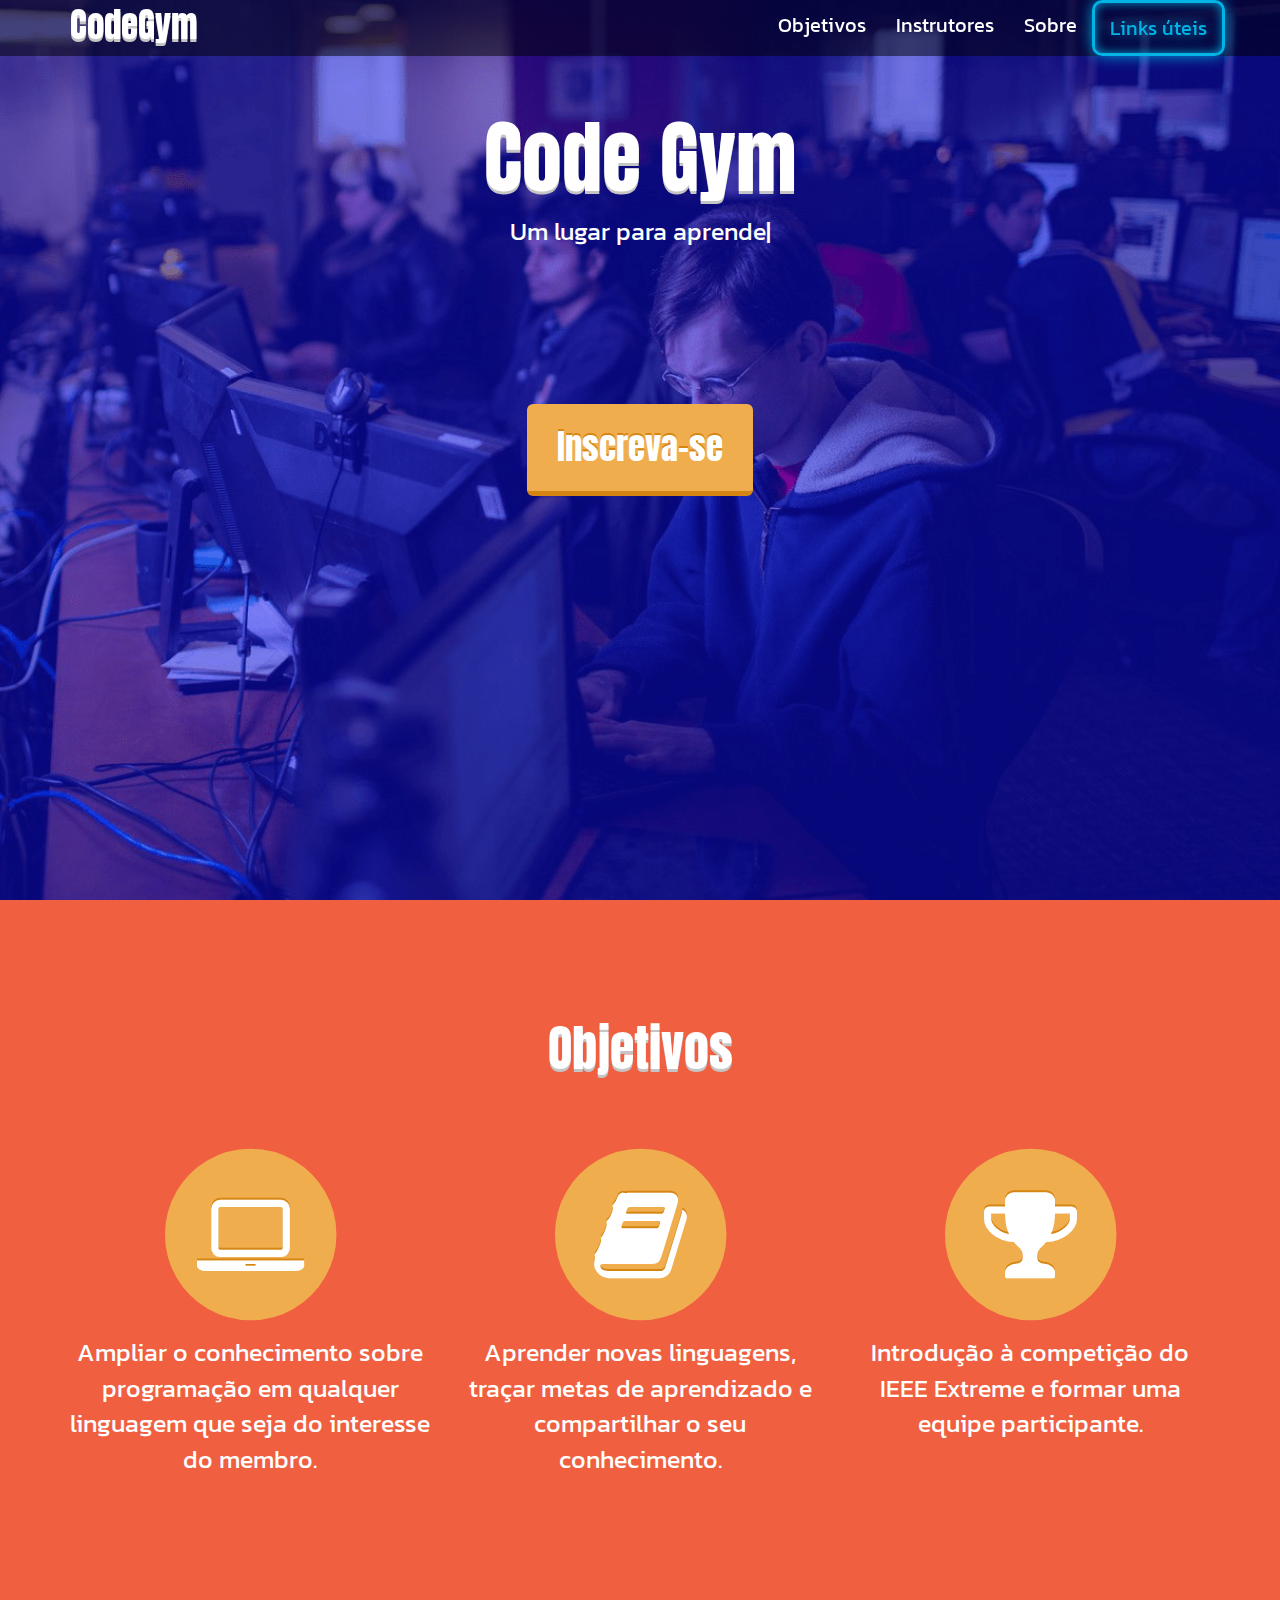
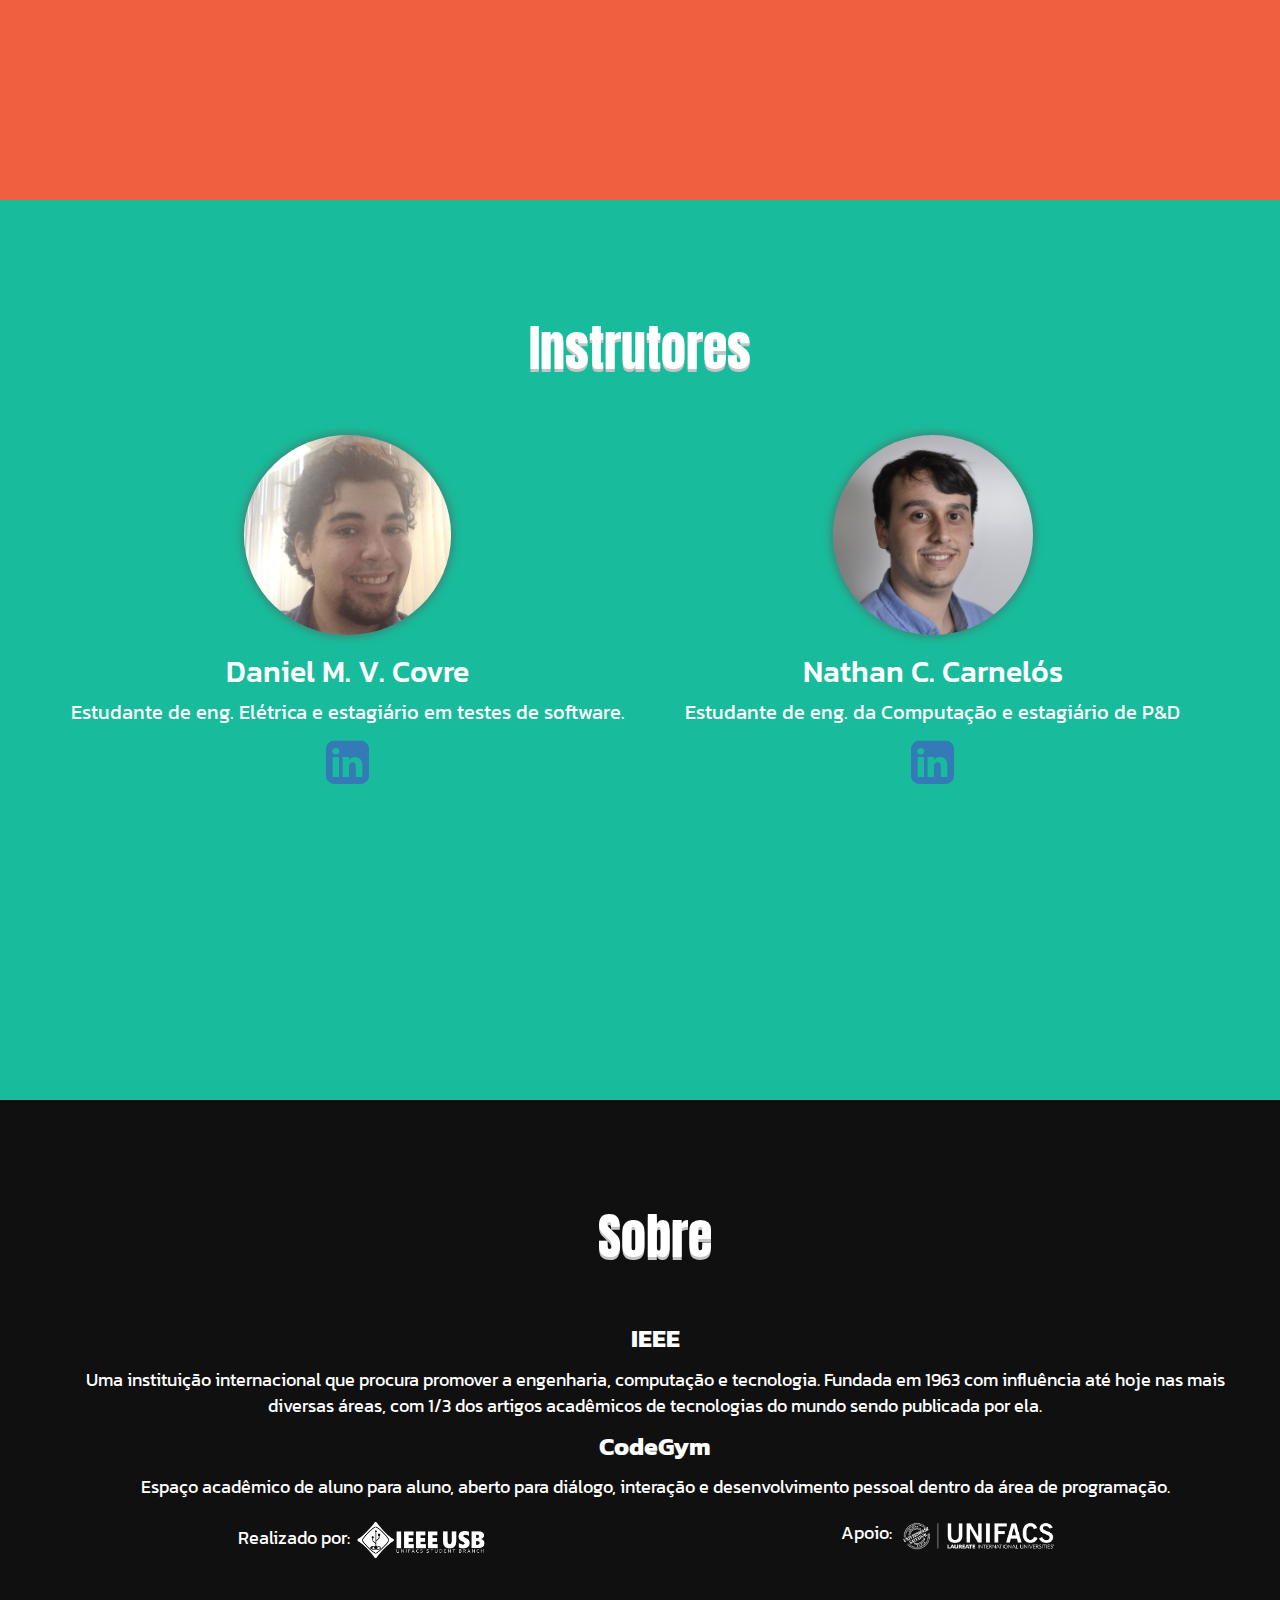
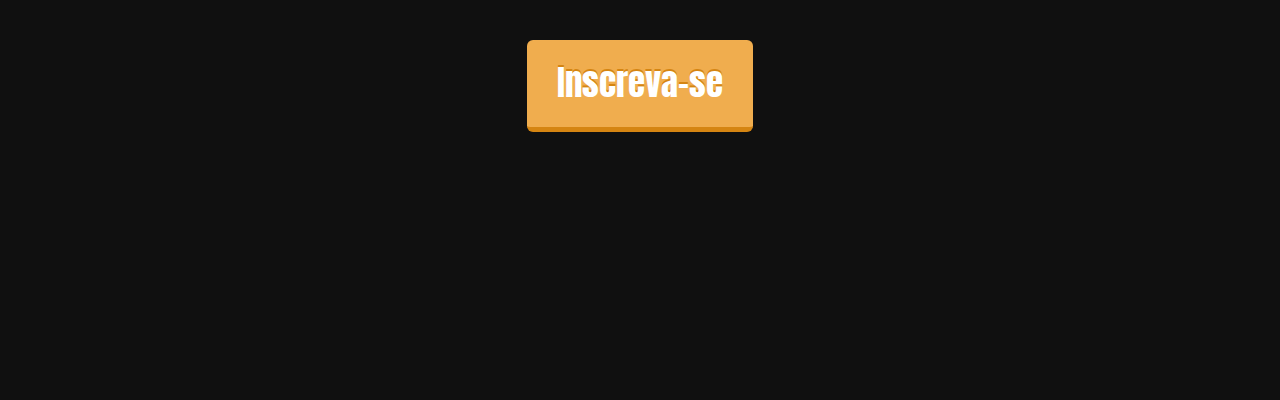
<file: index.html>
<!DOCTYPE html>
<html lang="en">
<head>
    <meta charset="utf-8">
    <meta http-equiv="X-UA-Compatible" content="IE=edge">
    <meta name="viewport" content="width=device-width, initial-scale=1">
    <meta name="description" content="Site para chamada do Codegym">
    <meta name="author" content="nathan coutinho carnelos">
    <title>CodeGym | IEEE USB</title>
    <link rel="shortcut icon" href="imgs/ieee-logo-ico-min.png" />
    <link href="css/bootstrap.min.css" rel="stylesheet">
    <link href="css/header.css" rel="stylesheet">
    <link href="css/scrolling-nav.css" rel="stylesheet">
    <link rel="stylesheet" type="text/css" href="https://maxcdn.bootstrapcdn.com/font-awesome/4.7.0/css/font-awesome.min.css">
    <link href="https://fonts.googleapis.com/css?family=Anton" rel="stylesheet">
    <link href="https://fonts.googleapis.com/css?family=Kanit" rel="stylesheet">
    <!-- HTML5 Shim and Respond.js IE8 support of HTML5 elements and media queries -->
    <!-- WARNING: Respond.js doesn't work if you view the page via file:// -->
    <!--[if lt IE 9]>
        <script src="https://oss.maxcdn.com/libs/html5shiv/3.7.0/html5shiv.js"></script>
        <script src="https://oss.maxcdn.com/libs/respond.js/1.4.2/respond.min.js"></script>
    <![endif]-->
    <!-- type write -->
    <script src="js/typed.js" type="text/javascript"></script>
    <script type="text/javascript" src="js/typeconfig.js"></script>
    <!-- end type write -->
    
        <!-- analytics -->
    <script>
        (function(i,s,o,g,r,a,m){i['GoogleAnalyticsObject']=r;i[r]=i[r]||function(){
                (i[r].q=i[r].q||[]).push(arguments)},i[r].l=1*new Date();a=s.createElement(o),
            m=s.getElementsByTagName(o)[0];a.async=1;a.src=g;m.parentNode.insertBefore(a,m)
        })(window,document,'script','https://www.google-analytics.com/analytics.js','ga');
        ga('create', 'UA-92313983-1', 'auto');
        ga('send', 'pageview');
    </script>
    <script async src='https://www.google-analytics.com/analytics.js'></script>
    <!-- end analytics -->

</head>

<body id="page-top" data-spy="scroll" data-target=".navbar-fixed-top">

    <!-- Navigation -->
    <nav class="navbar navbar-default navbar-fixed-top" role="navigation">
        <div class="container">
            <div class="navbar-header page-scroll">
                <button type="button" class="navbar-toggle" data-toggle="collapse" data-target=".navbar-ex1-collapse">
                    <span class="sr-only">Toggle navigation</span>
                    <i class="fa fa-bars" id="colapse-icon" aria-hidden="true"></i>
                </button>
                <a class="navbar-brand page-scroll title" href="#page-top" style="font-size: 35px">
                    CodeGym
                </a>
            </div>

            <!-- Collect the nav links, forms, and other content for toggling -->
            <div class="collapse navbar-collapse navbar-ex1-collapse">
                <ul id="navbar-menu" class="nav navbar-nav navbar-right">
                    <!-- Hidden li included to remove active class from about link when scrolled up past about section -->
                    <li class="hidden">
                        <a class="page-scroll" href="#page-top" onclick="ga('send', 'event', 'Top-button', 'click', 'Top')"></a>
                    </li>
                    <li>
                        <a class="page-scroll" href="#about" onclick="ga('send', 'event', 'About-button', 'click', 'About')">Objetivos</a>
                    </li>
                    <li>
                        <a class="page-scroll" href="#services" onclick="ga('send', 'event', 'Services-button', 'click', 'Services')">Instrutores</a>
                    </li>
                    <li>
                        <a class="page-scroll" href="#contact" onclick="ga('send', 'event', 'button', 'click', 'contact')">Sobre</a>
                    </li>
                    <li>
                        <a id="links-uteis" href="./links-uteis/links-uteis.html" onclick="ga('send', 'event', 'button', 'click', 'Links-uteis')">
                            Links úteis
                        </a>
                    </li>
                </ul>
            </div>
            <!-- /.navbar-collapse -->
        </div>
        <!-- /.container -->
    </nav>

    <!-- Intro Section -->
    <section id="intro" class="intro-section">
        <div class="container">
            <div class="row">
                <div class="col-lg-12 title">
                    Code Gym
                </div>
            </div>
            <div class="row" style="min-height: 120px">
                <div class="col-lg-12 subtitle">
                    Um lugar para
                    <div id="typed-strings">
                        <p>aprender?</p>
                        <p>ensinar?</p>
                        <p>programar?</p>
                        <p>aprender e ensinar a </br> programar.</p>
                    </div>
                    <span id="typed" style="white-space:pre;"></span>
                </div>
            </div>
            <div class="row">
                <div class="col-lg-12">
                    <a class="btn btn-warning btn-lg page-scroll title" href="https://ieeeusb.typeform.com/to/Ky4g6J"
                    onclick="ga('send', 'event', 'button', 'click', 'button1')">
                        Inscreva-se
                    </a>
                </div>
            </div>
        </div>
    </section>

    <!-- objetivos Section -->
    <section id="about" class="about-section">
        <div class="container">
            <div class="row">
                <div class="col-lg-12 title">
                    <h1 class="section-title">Objetivos</h1>
                </div>
            </div>
            <div class="row">
                <div class="col-md-4">
                    <div class="subtitle">
                        <span class="fa-stack fa-4x">
                            <i class="fa fa-circle fa-stack-2x fa-bg"></i>
                            <i class="fa fa-laptop fa-stack-1x fa-inverse" aria-hidden="true"></i>
                        </span>
                        <p>Ampliar o conhecimento sobre programação em qualquer linguagem que seja do interesse do membro.</p>
                    </div>

                </div>
                <div class="col-md-4">
                    <div class="subtitle">
                        <span class="fa-stack fa-4x">
                            <i class="fa fa-circle fa-stack-2x fa-bg"></i>
                            <i class="fa fa-book fa-stack-1x fa-inverse" aria-hidden="true"></i>
                        </span>
                        <p>Aprender novas linguagens, traçar metas de aprendizado e compartilhar o seu conhecimento.</p>
                    </div>

                </div>
                <div class="col-md-4">
                    <div class="subtitle">
                        <span class="fa-stack fa-4x">
                            <i class="fa fa-circle fa-stack-2x fa-bg"></i>
                            <i class="fa fa-trophy fa-stack-1x fa-inverse" aria-hidden="true"></i>
                        </span>
                        <p>Introdução à competição do IEEE Extreme e formar uma equipe participante.</p>
                    </div>
                </div>
            </div>
        </div>
    </section>

<!-- Instrutores Section -->
    <section id="services" class="services-section">
        <div class="container">
            <div class="row">
                <div class="col-lg-12 title">
                    <h1 class="section-title">Instrutores</h1>
                </div>
            </div>
            <div class="row">
                <div class="col-sm-6">
                    <div class="member">
                        <img src="imgs/daniel-min.png" class="img-responsive img-circle" alt="foto daniel">
                        <div>
                            <h3>Daniel M. V. Covre</h3>
                            <p>Estudante de eng. Elétrica e estagiário em testes de software.</p>
                            <p>
                                <a href="https://www.linkedin.com/in/daniel-mayan-ventin-covre-6b5582103/">
                                    <i class="fa fa-linkedin-square fa-3" aria-hidden="true"></i>
                                </a>
                            </p>
                        </div>
                    </div>
                </div>
                <div class="col-sm-6">
                    <div class="member">
                        <img src="imgs/kofre-min.jpg    " class="img-responsive img-circle" alt="foto nathan">
                        <div>
                            <h3>Nathan C. Carnelós</h3>
                            <p>Estudante de eng. da Computação e estagiário de P&D</p>
                            <p>
                                <a href="https://www.linkedin.com/in/nathan-coutinho-carnel%C3%B3s-60956b95/">
                                    <i class="fa fa-linkedin-square fa-3" aria-hidden="true"></i>
                                </a>
                            </p>

                        </div>
                    </div>
                </div>
            </div>
        </div>
    </section>

    <!-- Sobre Section -->
    <section id="contact" class="contact-section">
        <div class="container">
            <div class="container">
                <div class="row">
                    <div class="col-lg-12 title section-title">
                        Sobre
                    </div>
                </div>
                <div class="row">
                    <div class="col-lg-12 text">
                        <p class="subtitle"><strong>IEEE</strong></p>
                        Uma instituição internacional que procura promover a engenharia, computação e tecnologia. Fundada
                        em 1963 com influência até hoje nas mais diversas áreas, com 1/3 dos artigos acadêmicos de tecnologias
                        do mundo sendo publicada por ela.
                        <p class="subtitle"><strong>CodeGym</strong></p>
                        Espaço acadêmico de aluno para aluno, aberto para diálogo, interação e desenvolvimento pessoal dentro
                        da área de programação.
                    </div>
                </div>
                <div class="row">
                <p>
                <div class="col-sm-6 subtitle footer">
                    Realizado por:
                    <img class="img-border-radius" src="imgs/logo-branca-min.png" alt="logo IEEE" height="50px">
                </div>
                <div class="col-sm-6 subtitle footer">
                    Apoio:
                    <img id="footer-img2" class="img-border-radius" src="imgs/UNIFACS154-min.png" alt="logo IEEE" height="35px">
                </div>
                </p>
            </div>
            </div>
            <div class="row">
                <div class="col-lg-12">
                    <a class="btn btn-warning btn-lg page-scroll title" href="https://ieeeusb.typeform.com/to/Ky4g6J">
                        Inscreva-se
                    </a>
                </div>
            </div>
        </div>
    </section>
    <script src="js/jquery.js"></script>
    <script src="js/bootstrap.min.js"></script>
    <script src="js/jquery.easing.min.js"></script>
    <script src="js/scrolling-nav.js"></script>
</body>
</html>
</file>
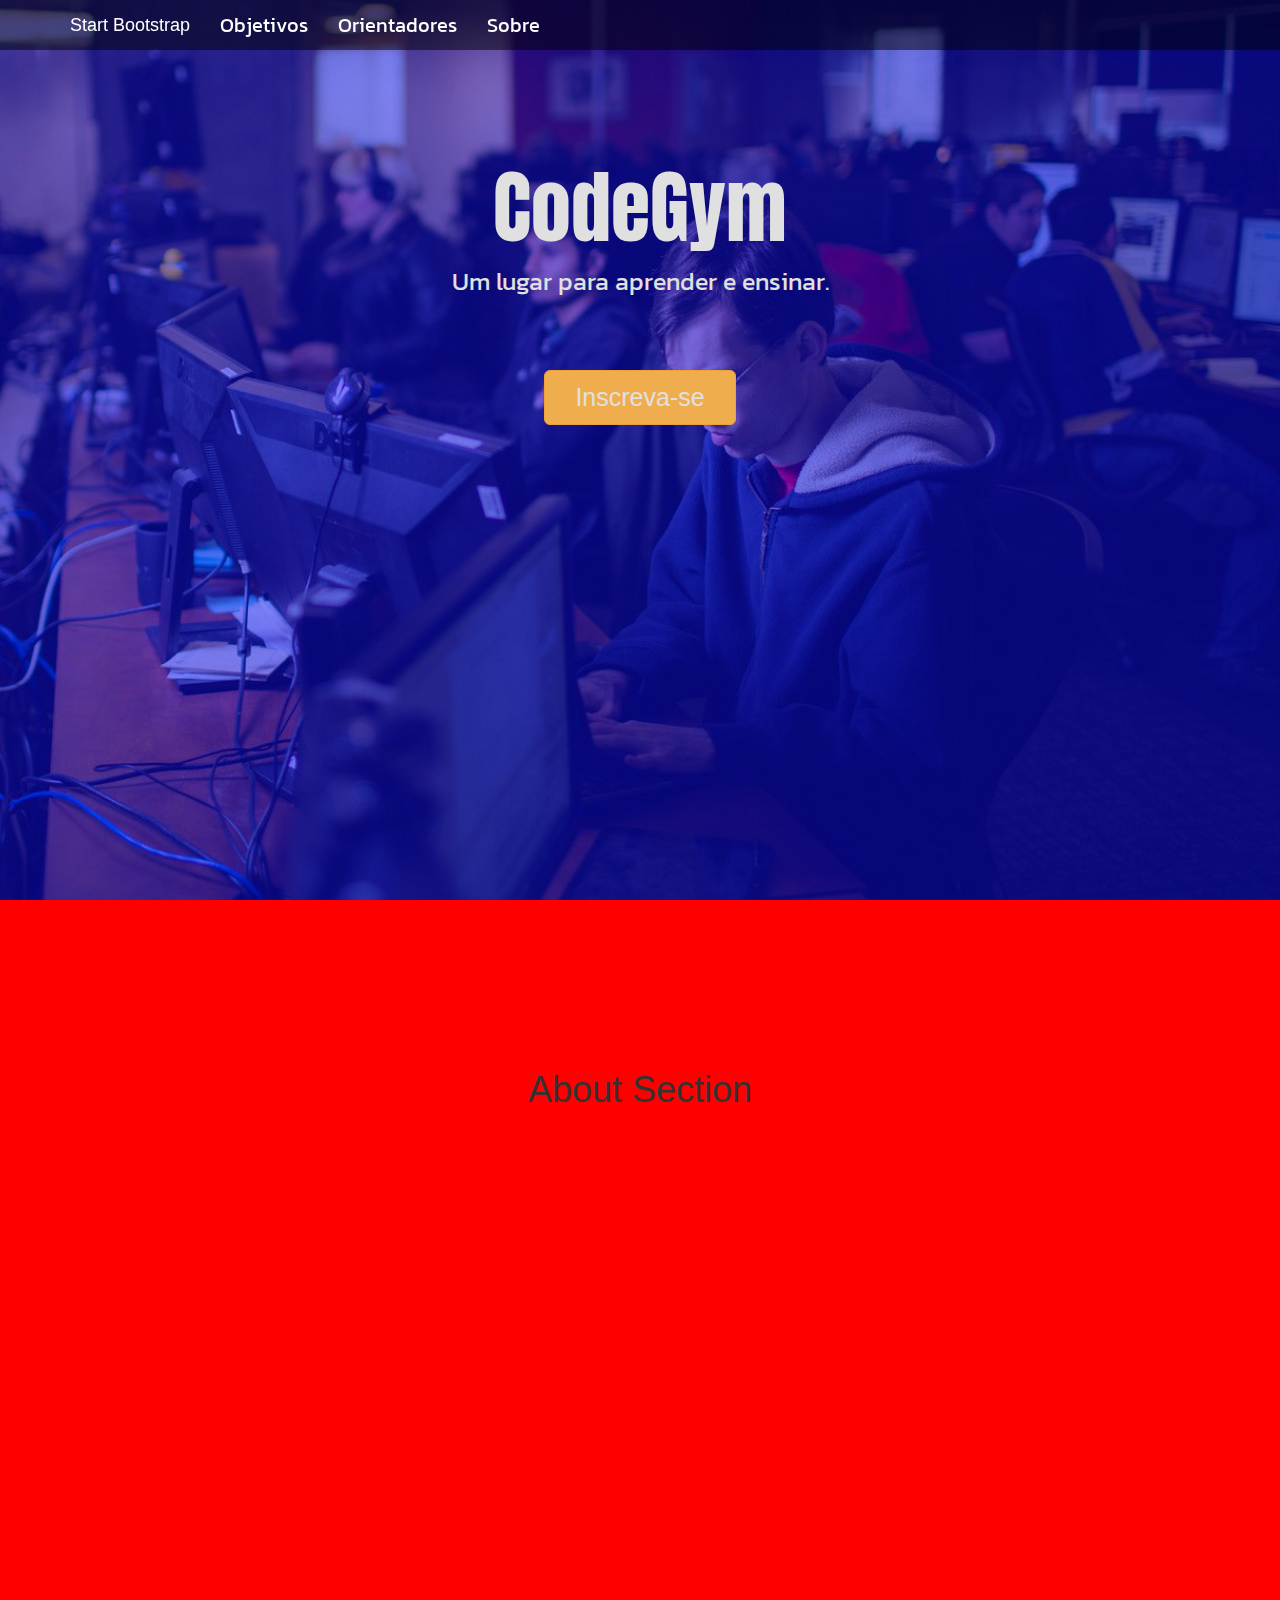
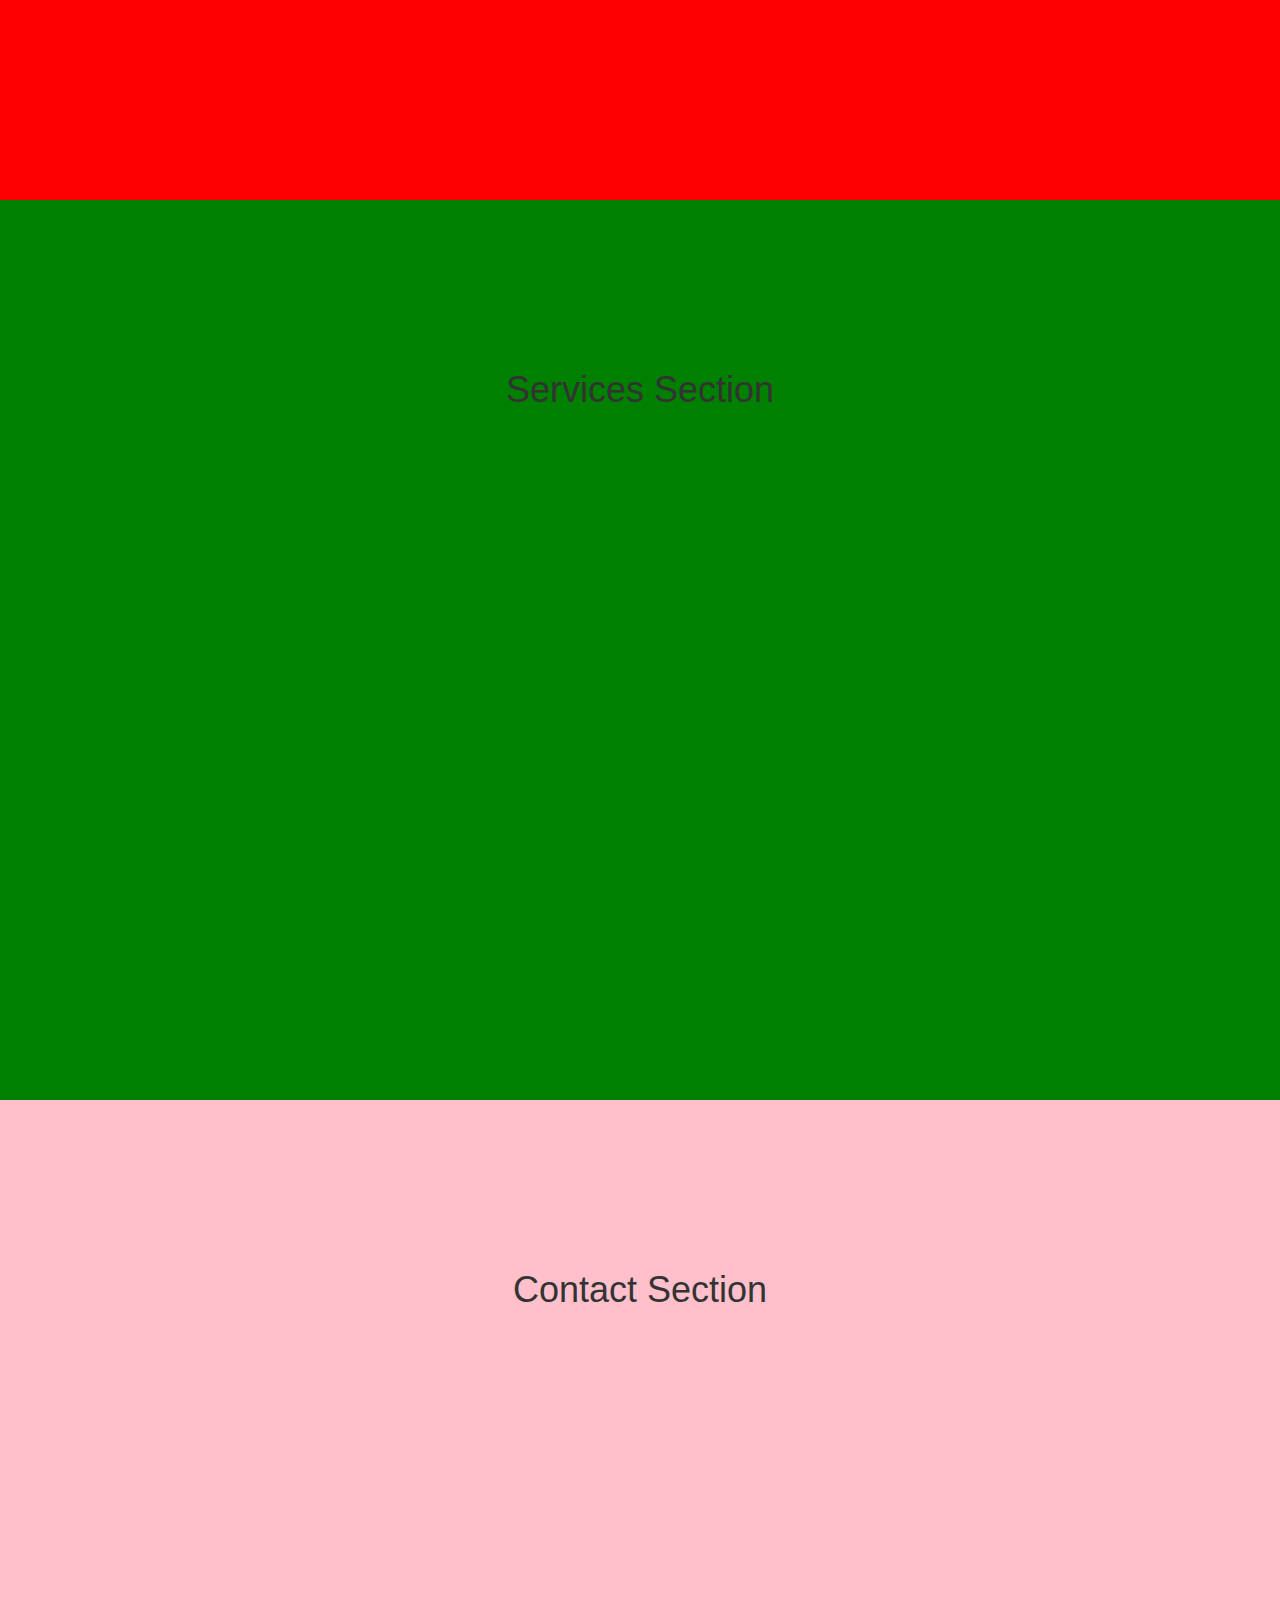
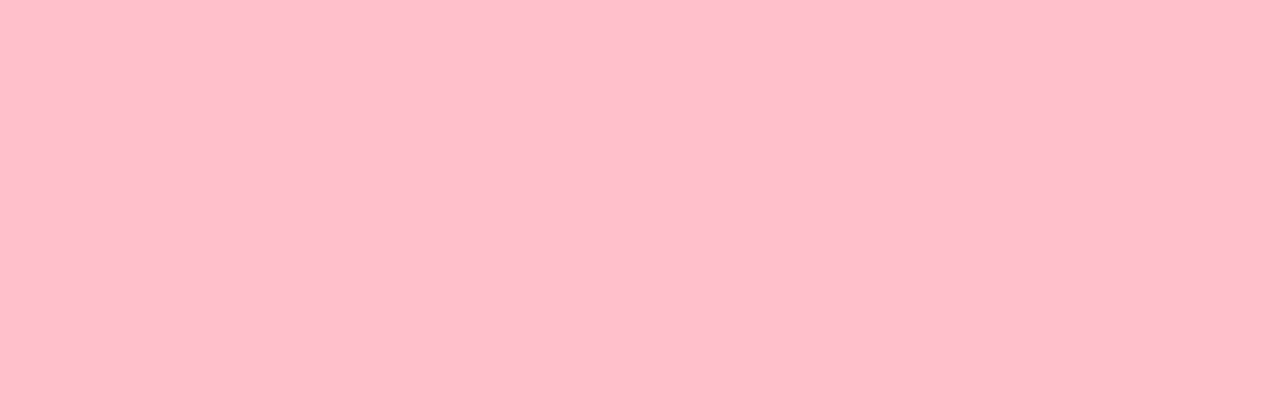
<file: novo layout/index.html>
<!DOCTYPE html>
<html lang="en">
<head>
    <meta charset="utf-8">
    <meta http-equiv="X-UA-Compatible" content="IE=edge">
    <meta name="viewport" content="width=device-width, initial-scale=1">
    <meta name="description" content="">
    <meta name="author" content="">
    <title>CodeGym | IEEE USB</title>
    <!-- Bootstrap Core CSS -->
    <link href="css/bootstrap.min.css" rel="stylesheet">
    <!-- Custom CSS -->
    <link href="css/scrolling-nav.css" rel="stylesheet">
    <!-- my css -->
    <link rel="stylesheet" type="text/css" href="https://maxcdn.bootstrapcdn.com/font-awesome/4.7.0/css/font-awesome.min.css">
    <link href="https://fonts.googleapis.com/css?family=Anton" rel="stylesheet">
    <link href="https://fonts.googleapis.com/css?family=Kanit" rel="stylesheet">
    <!-- HTML5 Shim and Respond.js IE8 support of HTML5 elements and media queries -->
    <!-- WARNING: Respond.js doesn't work if you view the page via file:// -->
    <!--[if lt IE 9]>
        <script src="https://oss.maxcdn.com/libs/html5shiv/3.7.0/html5shiv.js"></script>
        <script src="https://oss.maxcdn.com/libs/respond.js/1.4.2/respond.min.js"></script>
    <![endif]-->

</head>

<!-- The #page-top ID is part of the scrolling feature - the data-spy and data-target are part of the built-in Bootstrap scrollspy function -->

<body id="page-top" data-spy="scroll" data-target=".navbar-fixed-top">

    <!-- Navigation -->
    <nav class="navbar navbar-default navbar-fixed-top" role="navigation">
        <div class="container">
            <div class="navbar-header page-scroll">
                <button type="button" class="navbar-toggle" data-toggle="collapse" data-target=".navbar-ex1-collapse">
                    <span class="sr-only">Toggle navigation</span>
                    <i class="fa fa-bars" id="colapse-icon" aria-hidden="true"></i>
                </button>
                <a class="navbar-brand page-scroll" href="#page-top">Start Bootstrap</a>
            </div>

            <!-- Collect the nav links, forms, and other content for toggling -->
            <div class="collapse navbar-collapse navbar-ex1-collapse">
                <ul id="navbar-menu" class="nav navbar-nav">
                    <!-- Hidden li included to remove active class from about link when scrolled up past about section -->
                    <li class="hidden">
                        <a class="page-scroll" href="#page-top"></a>
                    </li>
                    <li>
                        <a class="page-scroll" href="#about">Objetivos</a>
                    </li>
                    <li>
                        <a class="page-scroll" href="#services">Orientadores</a>
                    </li>
                    <li>
                        <a class="page-scroll" href="#contact">Sobre</a>
                    </li>
                </ul>
            </div>
            <!-- /.navbar-collapse -->
        </div>
        <!-- /.container -->
    </nav>

    <!-- Intro Section -->
    <section id="intro" class="intro-section">
        <div class="container">
            <div class="row">
                <div class="col-lg-12 title">
                    CodeGym
                </div>
            </div>
            <div class="row">
                <div class="col-lg-12 subtitle">
                    Um lugar para aprender e ensinar.
                </div>
            </div>
            <div class="row">
                <div class="col-lg-12">
                    <a class="btn btn-warning btn-lg page-scroll" href="#about">Inscreva-se</a>
                </div>
            </div>
        </div>
    </section>

    <!-- About Section -->
    <section id="about" class="about-section">
        <div class="container">
            <div class="row">
                <div class="col-lg-12">
                    <h1>About Section</h1>
                </div>
            </div>
        </div>
    </section>

    <!-- Services Section -->
    <section id="services" class="services-section">
        <div class="container">
            <div class="row">
                <div class="col-lg-12">
                    <h1>Services Section</h1>
                </div>
            </div>
        </div>
    </section>

    <!-- Contact Section -->
    <section id="contact" class="contact-section">
        <div class="container">
            <div class="row">
                <div class="col-lg-12">
                    <h1>Contact Section</h1>
                </div>
            </div>
        </div>
    </section>

    <!-- jQuery -->
    <script src="js/jquery.js"></script>

    <!-- Bootstrap Core JavaScript -->
    <script src="js/bootstrap.min.js"></script>

    <!-- Scrolling Nav JavaScript -->
    <script src="js/jquery.easing.min.js"></script>
    <script src="js/scrolling-nav.js"></script>

</body>

</html>
</file>
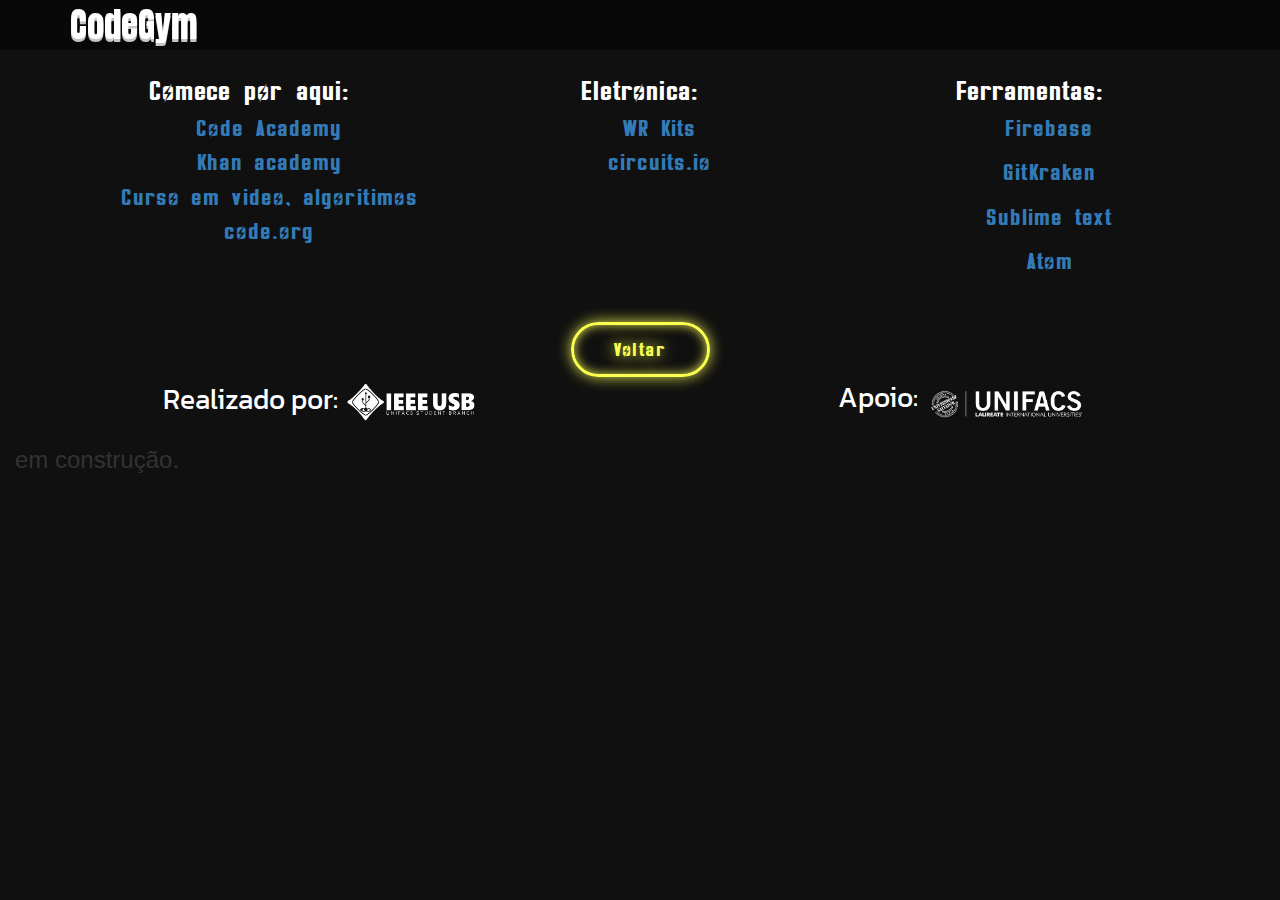
<file: links-uteis/links-uteis.html>
<!DOCTYPE html>
<html lang="en">
<head>
    <meta charset="utf-8">
    <meta http-equiv="X-UA-Compatible" content="IE=edge">
    <meta name="viewport" content="width=device-width, initial-scale=1">
    <meta name="description" content="links uteis e dicas do codegym">
    <meta name="author" content="nathan coutinho carnelos">
    <title>CodeGym | IEEE USB</title>
    <link rel="shortcut icon" href="../imgs/ieee-logo-ico-min.png" />
    <link href="../css/bootstrap.min.css" rel="stylesheet">
    <link href="../css/header.css" rel="stylesheet">
    <link rel="stylesheet" href="css/links-style.css">
    <link rel="stylesheet" type="text/css" href="https://maxcdn.bootstrapcdn.com/font-awesome/4.7.0/css/font-awesome.min.css">
    <link href="https://fonts.googleapis.com/css?family=Anton" rel="stylesheet">
    <link href="https://fonts.googleapis.com/css?family=Kanit" rel="stylesheet">
    <!-- HTML5 Shim and Respond.js IE8 support of HTML5 elements and media queries -->
    <!-- WARNING: Respond.js doesn't work if you view the page via file:// -->
    <!--[if lt IE 9]>
    <script src="https://oss.maxcdn.com/libs/html5shiv/3.7.0/html5shiv.js"></script>
    <script src="https://oss.maxcdn.com/libs/respond.js/1.4.2/respond.min.js"></script>
    <![endif]-->
    <!-- analytics -->
    <script>
        (function(i,s,o,g,r,a,m){i['GoogleAnalyticsObject']=r;i[r]=i[r]||function(){
                (i[r].q=i[r].q||[]).push(arguments)},i[r].l=1*new Date();a=s.createElement(o),
            m=s.getElementsByTagName(o)[0];a.async=1;a.src=g;m.parentNode.insertBefore(a,m)
        })(window,document,'script','https://www.google-analytics.com/analytics.js','ga');
        ga('create', 'UA-92313983-1', 'auto');
        ga('send', 'pageview');
    </script>
    <!-- end analytics -->
</head>

<body id="page-top" class="container-fluid">

<!-- Navigation -->
<nav class="navbar navbar-default navbar-fixed-top" role="navigation">
    <div class="container">
        <div class="navbar-header page-scroll">
            <a class="navbar-brand page-scroll title" href="#page-top" style="font-size: 35px; padding-bottom: 5px">
               CodeGym
            </a>
        </div>
    </div>
    <!-- /.container -->
</nav>

<div class="links container">
    <div class="row">
        <div class="col-md-4 text-center">
            <span class="link-title fallout subtitle">Comece por aqui:</span>
            <ul>
                <li><a href="https://www.codecademy.com/pt" target="_blank" class="fallout link-text">Code Academy</a> </li>
                <li><a href="https://pt.khanacademy.org/" target="_blank" class="fallout link-text">Khan academy</a> </li>
                <li><a href="http://www.cursoemvideo.com/course/curso-de-algoritmos/" target="_blank" class="fallout link-text">Curso em video, algoritimos</a> </li>
                <li><a href="https://code.org/" target="_blank" class="fallout link-text">code.org</a> </li>

            </ul>
        </div>
        <div class="col-md-4 text-center">
            <span class="link-title fallout subtitle">Eletronica:</span>
            <ul>
                <li><a href="https://www.youtube.com/user/canalwrkits" target="_blank" class="fallout link-text">WR Kits</a> </li>
                <li><a href="https://circuits.io/" target="_blank" class="fallout link-text">circuits.io</a> </li>

            </ul>
        </div>
        <div class="col-md-4 fallout text-center">
            <span class="link-title fallout subtitle">Ferramentas:</span>
            <ul>
                <li><a href="https://firebase.google.com/?hl=pt-br" target="_blank" class=" fallout link-text">Firebase</a> </li>
            </ul>
            <ul>
                <li><a href="https://www.gitkraken.com/download" target="_blank" class=" fallout link-text">GitKraken</a> </li>
            </ul>
            <ul>
                <li><a href="https://www.sublimetext.com/" target="_blank" class=" fallout link-text">Sublime text</a> </li>
            </ul>
            <ul>
                <li><a href="https://atom.io/" target="_blank" class=" fallout link-text">Atom</a> </li>
            </ul>
        </div>
    </div>
</div>

<div class="btn-return row text-center">
    <div class="col-sm-12">
        <button class="btn btn-neon fallout">
            <a href="#">Voltar</a>
        </button>
    </div>
</div>

<div id="footer" class="row ">
    <div class="subtitle">
        <div class="col-sm-6">
            Realizado por:
            <img class="img-border-radius" src="../imgs/logo-branca-min.png" alt="logo IEEE" height="50px">
        </div>
        <div class="col-sm-6">
            Apoio:
        <img class="img-border-radius" src="../imgs/UNIFACS154-min.png" alt="logo IEEE" height="35px">
        </div>
    </div>
</div>
<h3>em construção.</h3>
<script src="../js/jquery.js"></script>
<script src="../js/bootstrap.min.js"></script>
<script src="../js/jquery.easing.min.js"></script>
<script src="../js/scrolling-nav.js"></script>
</body>
</html>
</file>
<file: css/scrolling-nav.css>
/* Demo Sections - You can use these as guides or delete them - the scroller will work with any sort of height, fixed, undefined, or percentage based.
The padding is very important to make sure the scrollspy picks up the right area when scrolled to. Adjust the margin and padding of sections and children 
of those sections to manage the look and feel of the site. */

/* type write blink */
.typed-cursor{
    opacity: 1;
    -webkit-animation: blink 0.7s infinite;
    -moz-animation: blink 0.7s infinite;
    animation: blink 0.7s infinite;
}
@keyframes blink{
    0% { opacity:1; }
    50% { opacity:0; }
    100% { opacity:1; }
}
@-webkit-keyframes blink{
    0% { opacity:1; }
    50% { opacity:0; }
    100% { opacity:1; }
}
@-moz-keyframes blink{
    0% { opacity:1; }
    50% { opacity:0; }
    100% { opacity:1; }
}
/* end type write blink*/


.title{
    font-family: 'Anton', sans-serif;
    color: #fff;
    font-size: 80px;
    text-align: center;
    text-shadow: 0 3px #c5c5c5;
}
.subtitle{
    font-family: 'Kanit', sans-serif;
    color: #fff;
    font-size: 25px;
    text-align: center;

}
#links-uteis,
#navbar-menu > li:nth-child(5) > a#links-uteis{
    border: 3px solid rgb(0, 180, 230);
    box-shadow: 0 0 15px -1px rgb(0, 180, 230),
    0 0 12px -1px rgb(0, 180, 230) inset;
    -webkit-border-radius: 10px;
    -moz-border-radius: 10px;
    border-radius: 10px;
    color: rgb(0, 180, 230);
    text-shadow: 0 0 15px rgb(0, 180, 230);
}

#navbar-menu > li:nth-child(5) > a#links-uteis:hover,
#navbar-menu > li:nth-child(5) > a#links-uteis:focus,
#navbar-menu > li:nth-child(5) > a#links-uteis:active{
    border: 3px solid rgb(0, 180, 230);
    box-shadow: 0 0 25px -1px rgb(0, 180, 230),
    0 0 25px -1px rgb(0, 180, 230) inset;
    -webkit-border-radius: 10px;
    -moz-border-radius: 10px;
    border-radius: 10px;
    color: rgb(0, 180, 230);
    text-shadow: 0 0 15px rgb(0, 180, 230);
}


.section-title{
    font-size: 50px;
    padding-bottom: 50px;
}
.btn-warning{
    padding: 20px 30px;
    color: #fff;
    font-size: 35px;
    margin-top: 70px;
    margin-bottom: 70px;
    text-shadow: 0 -2px #d58512;
    border: none;
    border-bottom: 5px solid #d58512 ;
}

.btn-warning:hover{
    transition: linear 0.1s;
}
.btn-warning:active{
    transform: translate(0px,5px);
    -webkit-transform: translate(0px,5px);
    border-bottom: 1px solid;
}

.intro-section {
    padding-top: 100px;
    padding-bottom: 50px;
    text-align: center;
    background: url(../imgs/programmers-at-work-min.png) no-repeat center center fixed;
    -webkit-background-size: cover;
    -moz-background-size: cover;
    -o-background-size: cover;
    background-size: cover;
}

.about-section {
    padding-top: 100px;
    text-align: center;
    background-color: #F05F40;
}
#about > div > div:nth-child(2) > div{
    padding-bottom: 25px;
}
#about,
#services{
    padding-bottom: 50px;
}
.fa-bg{
    color: #f0ad4e;
}
.fa-inverse{
    text-shadow: 0 -2px #d58512;
}
.member img{
    margin: 0 auto;
    height: 200px;
    box-shadow: rgba(90, 90, 90, 0.58) 0 0 9px 2px;
}
.member{
    padding-bottom: 30px;
}

#services > div > div:nth-child(2) > div > div > div > p:nth-child(3) > a > i{
    font-size: 50px;
}
#services > div > div:nth-child(2) > div > div > div > p:nth-child(2){
    font-family: 'Kanit', sans-serif;
    color: #fff;
    font-size: 20px;
}
#services > div > div:nth-child(2) > div > div > div > h3{
    font-family: 'Kanit', sans-serif;
    color: #fff;
    font-size: 30px;
}
.services-section {
    padding-top: 100px;
    text-align: center;
    background-color: #18BC9C;
}
.contact-section {
    background: url("../imgs/map-image-min.png") #101010 no-repeat center center fixed;;
    padding-top: 100px;
    text-align: center;
}
#contact > div > div.container > div:nth-child(2) > div > p:nth-child(2){
    padding-top: 10px;
}
.text{
    font-family: 'Kanit', sans-serif;
    text-align: center;
    color: #fff;
    font-size: 18px;
}
.img-border-radius{
    border-radius: 5px;
}
footer{
    background-color: #191919;

}
.footer{
    padding-top: 5px;
    padding-bottom: 5px;
    text-align: center;
    color: #fff;
    font-size: 18px;
}
#page-top > footer > div > div > div:nth-child(2){
    margin-top: 6px;
}

#footer-img2{
        margin-bottom: 5px;
}
</file>
<file: links-uteis/css/links-style.css>
.footer {
    position: absolute;
    right: 0;
    bottom: 0;
    left: 0;
    padding: 1rem;
    text-align: center;
}
.links{
    margin-top: 70px;
    border-radius: 10px;
    animation: border-flicker 2s linear forwards;
}
.link-title{
    animation: subtitle-flicker 2s linear forwards;
}
.fallout{
    font-family: 'Fallout', serif;
    letter-spacing: 2px;
}
.link-text{
    font-size:24px;
    animation: text-flicker 3s linear forwards;
}
ul li{
    list-style-type:none;
}

.btn-neon{
    background-color: transparent;
    border: 3px solid rgb(250, 255, 81);
    border-radius: 40px;
    box-shadow: 0 0 15px -1px rgb(250, 255, 81),
    0 0 12px -1px rgb(250, 255, 81) inset;
    color: rgb(250, 255, 81);
    text-shadow: 0 0 15px rgb(250, 255, 81);
    padding: 10px 40px;
    font-size: 20px;

}
.btn-return{
    padding-top: 35px;
}
.btn-neon:active{
    border: 3px solid rgb(250, 255, 81);
    box-shadow: 0 0 15px -1px rgb(250, 255, 81),
    0 0 12px -1px rgb(250, 255, 81) inset;

}
.btn-neon:hover{
    animation: btn-flicker 2s linear forwards;
}


button > a{
    text-decoration: none;
    color: rgb(250, 255, 81);
}
button > a:hover{
    text-decoration: none;
    color: rgb(255, 255, 62);
}

@keyframes btn-flicker{
    2%{
        color: rgb(255, 255, 62);
        border: 3px solid rgb(255, 255, 62);
        box-shadow: 0 0 30px -1px rgb(255, 255, 62),
        0 0 16px -1px rgb(255, 255, 62) inset;
    }

    8%{
        color: rgb(160, 160, 43);
        border: 3px solid rgb(160, 160, 43);
        box-shadow: 0 0 30px -1px rgb(160, 160, 43),
        0 0 16px -1px rgb(160, 160, 43) inset;
    }
    14%{
        color: rgb(255, 255, 62);
        border: 3px solid rgb(255, 255, 62);
        box-shadow: 0 0 30px -1px rgb(255, 255, 62),
        0 0 16px -1px rgb(255, 255, 62) inset;
    }

    19%{
        color: rgb(160, 160, 43);
        border: 3px solid rgb(160, 160, 43);
        box-shadow: 0 0 30px -1px rgb(160, 160, 43),
        0 0 16px -1px rgb(160, 160, 43) inset;
    }
    26%{
        color: rgb(255, 255, 62);
        border: 3px solid rgb(255, 255, 62);
        box-shadow: 0 0 30px -1px rgb(255, 255, 62),
        0 0 16px -1px rgb(255, 255, 62) inset;
    }

    32%{
        color: rgb(160, 160, 43);
        border: 3px solid rgb(160, 160, 43);
        box-shadow: 0 0 30px -1px rgb(160, 160, 43),
        0 0 16px -1px rgb(160, 160, 43) inset;
    }
    40%{
        color: rgb(255, 255, 62);
        border: 3px solid rgb(255, 255, 62);
        box-shadow: 0 0 30px -1px rgb(255, 255, 62),
        0 0 16px -1px rgb(255, 255, 62) inset;
    }

    58%{
        color: rgb(160, 160, 43);
        border: 3px solid rgb(160, 160, 43);
        box-shadow: 0 0 30px -1px rgb(160, 160, 43),
        0 0 16px -1px rgb(160, 160, 43) inset;
    }
    60%{
        color: rgb(255, 255, 62);
        border: 3px solid rgb(255, 255, 62);
        box-shadow: 0 0 30px -1px rgb(255, 255, 62),
        0 0 16px -1px rgb(255, 255, 62) inset;
    }

    100%{
        color: rgb(255, 255, 62);
        border: 3px solid rgb(255, 255, 62);
        box-shadow: 0 0 30px -1px rgb(255, 255, 62),
        0 0 16px -1px rgb(255, 255, 62) inset;
    }



}

@keyframes subtitle-flicker {
    2% {
        color: rgb(230, 0, 120);
        text-shadow: 0 0 15px rgb(230, 0, 120);
    }
    3% {
        color: rgba(120, 0, 50, .5);
        text-shadow: none;
    }
    6% {
        color: rgb(230, 0, 120);
        text-shadow: 0 0 15px rgb(230, 0, 120);
    }
    9% {
        color: rgba(120, 0, 50, .5);
        text-shadow: none;
    }
    11% {
        color: rgb(230, 0, 120);
        text-shadow: 0 0 15px rgb(230, 0, 120);
    }
    14% {
        color: rgba(120, 0, 50, .5);
        text-shadow: none;
    }
    18% {
        color: rgb(230, 0, 120);
        text-shadow: 0 0 15px rgb(230, 0, 120);
    }
    32% {
        color: rgb(230, 0, 120);
        text-shadow: 0 0 15px rgb(230, 0, 120);
    }
    33% {
        color: rgba(120, 0, 50, .5);
        text-shadow: none;
    }
    37% {
        color: rgb(230, 0, 120);
        text-shadow: 0 0 15px rgb(230, 0, 120);
    }
    39% {
        color: rgba(120, 0, 50, .5);
        text-shadow: none;
    }
    43% {
        color: rgb(230, 0, 120);
        text-shadow: 0 0 15px rgb(230, 0, 120);
    }
    46% {
        color: rgba(120, 0, 50, .5);
        text-shadow: none;
    }
    47% {
        color: rgb(230, 0, 120);
        text-shadow: 0 0 15px rgb(230, 0, 120);
    }
    100% {
        color: rgb(230, 0, 120);
        text-shadow: 0 0 15px rgb(230, 0, 120);
    }
}

@keyframes text-flicker {
    2% {
        color: rgb(8, 217, 38);
        text-shadow: 0 0 15px rgb(8, 217, 38);
    }
    3% {
        color: rgb(0, 120, 28);
        text-shadow: none;
    }
    6% {
        color: rgb(8, 217, 38);
        text-shadow: 0 0 15px rgb(8, 217, 38);
    }
    9% {
        color: rgb(0, 120, 28);
        text-shadow: none;
    }
    11% {
        color: rgb(8, 217, 38);
        text-shadow: 0 0 15px rgb(8, 217, 38);
    }
    14% {
        color: rgb(0, 120, 28);
        text-shadow: none;
    }
    18% {
        color: rgb(8, 217, 38);
        text-shadow: 0 0 15px rgb(8, 217, 38);
    }
    32% {
        color: rgb(8, 217, 38);
        text-shadow: 0 0 15px rgb(8, 217, 38);
    }
    33% {
        color: rgb(0, 120, 28);
        text-shadow: none;
    }
    37% {
        color: rgb(8, 217, 38);
        text-shadow: 0 0 15px rgb(8, 217, 38);
    }
    39% {
        color: rgb(0, 120, 28);
        text-shadow: none;
    }
    43% {
        color: rgb(8, 217, 38);
        text-shadow: 0 0 15px rgb(8, 217, 38);
    }
    46% {
        color: rgb(0, 120, 28);
        text-shadow: none;
    }
    47% {
        color: rgb(8, 217, 38);
        text-shadow: 0 0 15px rgb(8, 217, 38);
    }
    100% {
        color: rgb(8, 217, 38);
        text-shadow: 0 0 15px rgb(8, 217, 38);
    }
}

@keyframes border-flicker {
    2% {
        border: 3px solid rgb(0, 180, 230);
        box-shadow: 0 0 15px -1px rgb(0, 180, 230),
        0 0 12px -1px rgb(0, 180, 230) inset;
    }
    3% {
        border: 3px solid rgb(0, 40, 70);
        box-shadow: none;
    }
    5% {
        border: 3px solid rgb(0, 180, 230);
        box-shadow: 0 0 15px -1px rgb(0, 180, 230),
        0 0 12px -1px rgb(0, 180, 230) inset;
    }
    6% {
        border: 3px solid rgb(0, 40, 70);
        box-shadow: none;
    }
    7% {
        border: 3px solid rgb(0, 180, 230);
        box-shadow: 0 0 15px -1px rgb(0, 180, 230),
        0 0 12px -1px rgb(0, 180, 230) inset;
    }
    9% {
        border: 3px solid rgb(0, 40, 70);
        box-shadow: none;
    }
    13% {
        border: 3px solid rgb(0, 180, 230);
        box-shadow: 0 0 15px -1px rgb(0, 180, 230),
        0 0 12px -1px rgb(0, 180, 230) inset;
    }
    16% {
        border: 3px solid rgb(0, 40, 70);
        box-shadow: none;
    }
    18% {
        border: 3px solid rgb(0, 180, 230);
        box-shadow: 0 0 15px -1px rgb(0, 180, 230),
        0 0 12px -1px rgb(0, 180, 230) inset;
    }
    22% {
        border: 3px solid rgb(0, 40, 70);
        box-shadow: none;
    }
    34% {
        border: 3px solid rgb(0, 180, 230);
        box-shadow: 0 0 15px -1px rgb(0, 180, 230),
        0 0 12px -1px rgb(0, 180, 230) inset;
    }
    36% {
        border: 3px solid rgb(0, 40, 70);
        box-shadow: none;
    }
    54% {
        border: 3px solid rgb(0, 180, 230);
        box-shadow: 0 0 15px -1px rgb(0, 180, 230),
        0 0 12px -1px rgb(0, 180, 230) inset;
    }
    100% {
        border: 3px solid rgb(0, 180, 230);
        box-shadow: 0 0 15px -1px rgb(0, 180, 230),
        0 0 12px -1px rgb(0, 180, 230) inset;
    }
}



@font-face {
    font-family: Fallout;
    src: url("../fonts/Overseer.otf") format("opentype");
}
</file>
<file: css/header.css>
/*!
 * Start Bootstrap - Scrolling Nav (http://startbootstrap.com/)
 * Copyright 2013-2016 Start Bootstrap
 * Licensed under MIT (https://github.com/BlackrockDigital/startbootstrap/blob/gh-pages/LICENSE)
 */

body {
    width: 100%;
    height: 100%;
    background-color: #101010;
}

html {
    width: 100%;
    height: 100%;
}

#page-top > nav.navbar.navbar-default.navbar-fixed-top{
    background-color: rgba(0,0,0,0.5);
    border: rgba(0,0,0,0.2);
}
@media (min-width: 767px){
    #page-top > nav{
        padding: 0;
    }
}
#page-top > nav.navbar.navbar-default.navbar-fixed-top.top-nav-collapse{
    background-color: rgba(0,0,0,0.5);
    border: rgba(0,0,0,0.2);
}
.navbar-default .navbar-brand,
.navbar-default .navbar-nav>li>a{
    color: #fff;
}

@media (max-width: 767px) {
    .navbar-default .navbar-brand{
        padding-top: 20px;
    }
}
.navbar-default .navbar-brand:focus,
.navbar-default .navbar-brand:hover{
    color: #fff;
}


#page-top > nav > div > div.navbar-collapse.navbar-ex1-collapse.collapse > ul > li > a,
#page-top > nav > div > div.navbar-collapse.navbar-ex1-collapse.collapsing > ul > li > a{
    font-size: 20px;
    font-family: 'Kanit', sans-serif;

}

#navbar-menu > li > a{
    color: #fff;
}

#navbar-menu > li > a:hover{
    background-color: rgba(30,30,30,0.5);
    color: #fff;
    border: rgba(0,0,0,0.2);
}

#navbar-menu > li.active > a:hover {
    background-color: rgba(30,30,30,0.5);
    color: #fff;
    border: rgba(0,0,0,0.2);
    border-bottom: #f0ad4e 3px solid;
}

#navbar-menu > li.active > a
{
    border-bottom: #f0ad4e 3px solid;
    background-color: transparent;
}

#page-top > nav > div > div.navbar-collapse.navbar-ex1-collapse.collapse.in,
#page-top > nav > div > div.navbar-collapse.navbar-ex1-collapse.collapsing
{
    border: transparent;
    box-shadow: 0 0 0 0 ;
}

#page-top > nav > div > div.navbar-header.page-scroll > button{
    border: rgba(0,0,0,0.2);
    background-color: rgba(0,0,0,0.5);
    color: #fff;
    padding: 9px 14px;
    font-size: 19px;
}

@media(min-width:767px) {
    .navbar {
        padding: 20px 0;
        -webkit-transition: background .5s ease-in-out,padding .5s ease-in-out;
        -moz-transition: background .5s ease-in-out,padding .5s ease-in-out;
        transition: background .5s ease-in-out,padding .5s ease-in-out;
    }

    .top-nav-collapse {
        padding: 0;
    }
}
.title{
    font-family: 'Anton', sans-serif;
    color: #fff;
    font-size: 80px;
    text-align: center;
    text-shadow: 0px 3px #c5c5c5;
}
.subtitle{
    font-family: 'Kanit', sans-serif;
    color: #fff;
    font-size: 28px;
    text-align: center;
}
</file>
<file: novo layout/css/scrolling-nav.css>
/*!
 * Start Bootstrap - Scrolling Nav (http://startbootstrap.com/)
 * Copyright 2013-2016 Start Bootstrap
 * Licensed under MIT (https://github.com/BlackrockDigital/startbootstrap/blob/gh-pages/LICENSE)
 */

body {
    width: 100%;
    height: 100%;
}

html {
    width: 100%;
    height: 100%;
}

#page-top > nav.navbar.navbar-default.navbar-fixed-top{
    background-color: rgba(0,0,0,0.5);
    border: rgba(0,0,0,0.2);
}
@media (min-width: 767px){
    #page-top > nav{
        padding: 0;
    }
}
#page-top > nav.navbar.navbar-default.navbar-fixed-top.top-nav-collapse{
    background-color: rgba(0,0,0,0.5);
    border: rgba(0,0,0,0.2);
}
.navbar-default .navbar-brand,
.navbar-default .navbar-nav>li>a{
    color: white;
}

#page-top > nav > div > div.navbar-collapse.navbar-ex1-collapse.collapse > ul > li > a,
#page-top > nav > div > div.navbar-collapse.navbar-ex1-collapse.collapsing > ul > li > a{
    font-size: 20px;
    font-family: 'Kanit', sans-serif;

}

#page-top > nav > div > div.navbar-collapse.navbar-ex1-collapse.collapse > ul > li > a:hover,
#page-top > nav > div > div.navbar-collapse.navbar-ex1-collapse.collapse > ul > li > a:active,
#page-top > nav > div > div.navbar-collapse.navbar-ex1-collapse.collapse > ul > li > a:focus{
    background-color: rgba(30,30,30,0.5);
    color: #e0e0e0;
    border: rgba(0,0,0,0.2);
}
.navbar-default .navbar-nav>.active>a,
.navbar-default .navbar-nav>.active>a:focus,
.navbar-default .navbar-nav>.active>a:hover{
    background-color: rgba(30,30,30,0.5);
    color: #e0e0e0;
    border: rgba(0,0,0,0.2);
}

#page-top > nav > div > div.navbar-collapse.navbar-ex1-collapse.collapse.in,
#page-top > nav > div > div.navbar-collapse.navbar-ex1-collapse.collapsing
{
    border: transparent;
    box-shadow: 0 0 0 0 ;
}

#page-top > nav > div > div.navbar-header.page-scroll > button{
    border: rgba(0,0,0,0.2);
    background-color: rgba(0,0,0,0.5);
    color: #e0e0e0;
    padding: 9px 14px;
    font-size: 19px;
}

@media(min-width:767px) {
    .navbar {
        padding: 20px 0;
        -webkit-transition: background .5s ease-in-out,padding .5s ease-in-out;
        -moz-transition: background .5s ease-in-out,padding .5s ease-in-out;
        transition: background .5s ease-in-out,padding .5s ease-in-out;
    }

    .top-nav-collapse {
        padding: 0;
    }
}

/* Demo Sections - You can use these as guides or delete them - the scroller will work with any sort of height, fixed, undefined, or percentage based.
The padding is very important to make sure the scrollspy picks up the right area when scrolled to. Adjust the margin and padding of sections and children 
of those sections to manage the look and feel of the site. */
.title{
    font-family: 'Anton', sans-serif;
    color: #e0e0e0;
    font-size: 80px;
    text-align: center;
}
.subtitle{
    font-family: 'Kanit', sans-serif;
    color: #e0e0e0;
    font-size: 25px;
    text-align: center;

}
a.btn.btn-warning.btn-lg.page-scroll{
    padding-left: 30px;
    padding-right: 30px;
    color: #e0e0e0;
    font-size: 25px;
    margin-top: 70px;
}

.intro-section {
    height: 100%;
    padding-top: 150px;
    text-align: center;
    background: url(../imgs/programmers-at-work.png) no-repeat center center fixed;
    -webkit-background-size: cover;
    -moz-background-size: cover;
    -o-background-size: cover;
    background-size: cover;
}

.about-section {
    height: 100%;
    padding-top: 150px;
    text-align: center;
    background: red;
}

.services-section {
    height: 100%;
    padding-top: 150px;
    text-align: center;
    background: green;
}

.contact-section {
    height: 100%;
    padding-top: 150px;
    text-align: center;
    background: pink;
}
</file>
